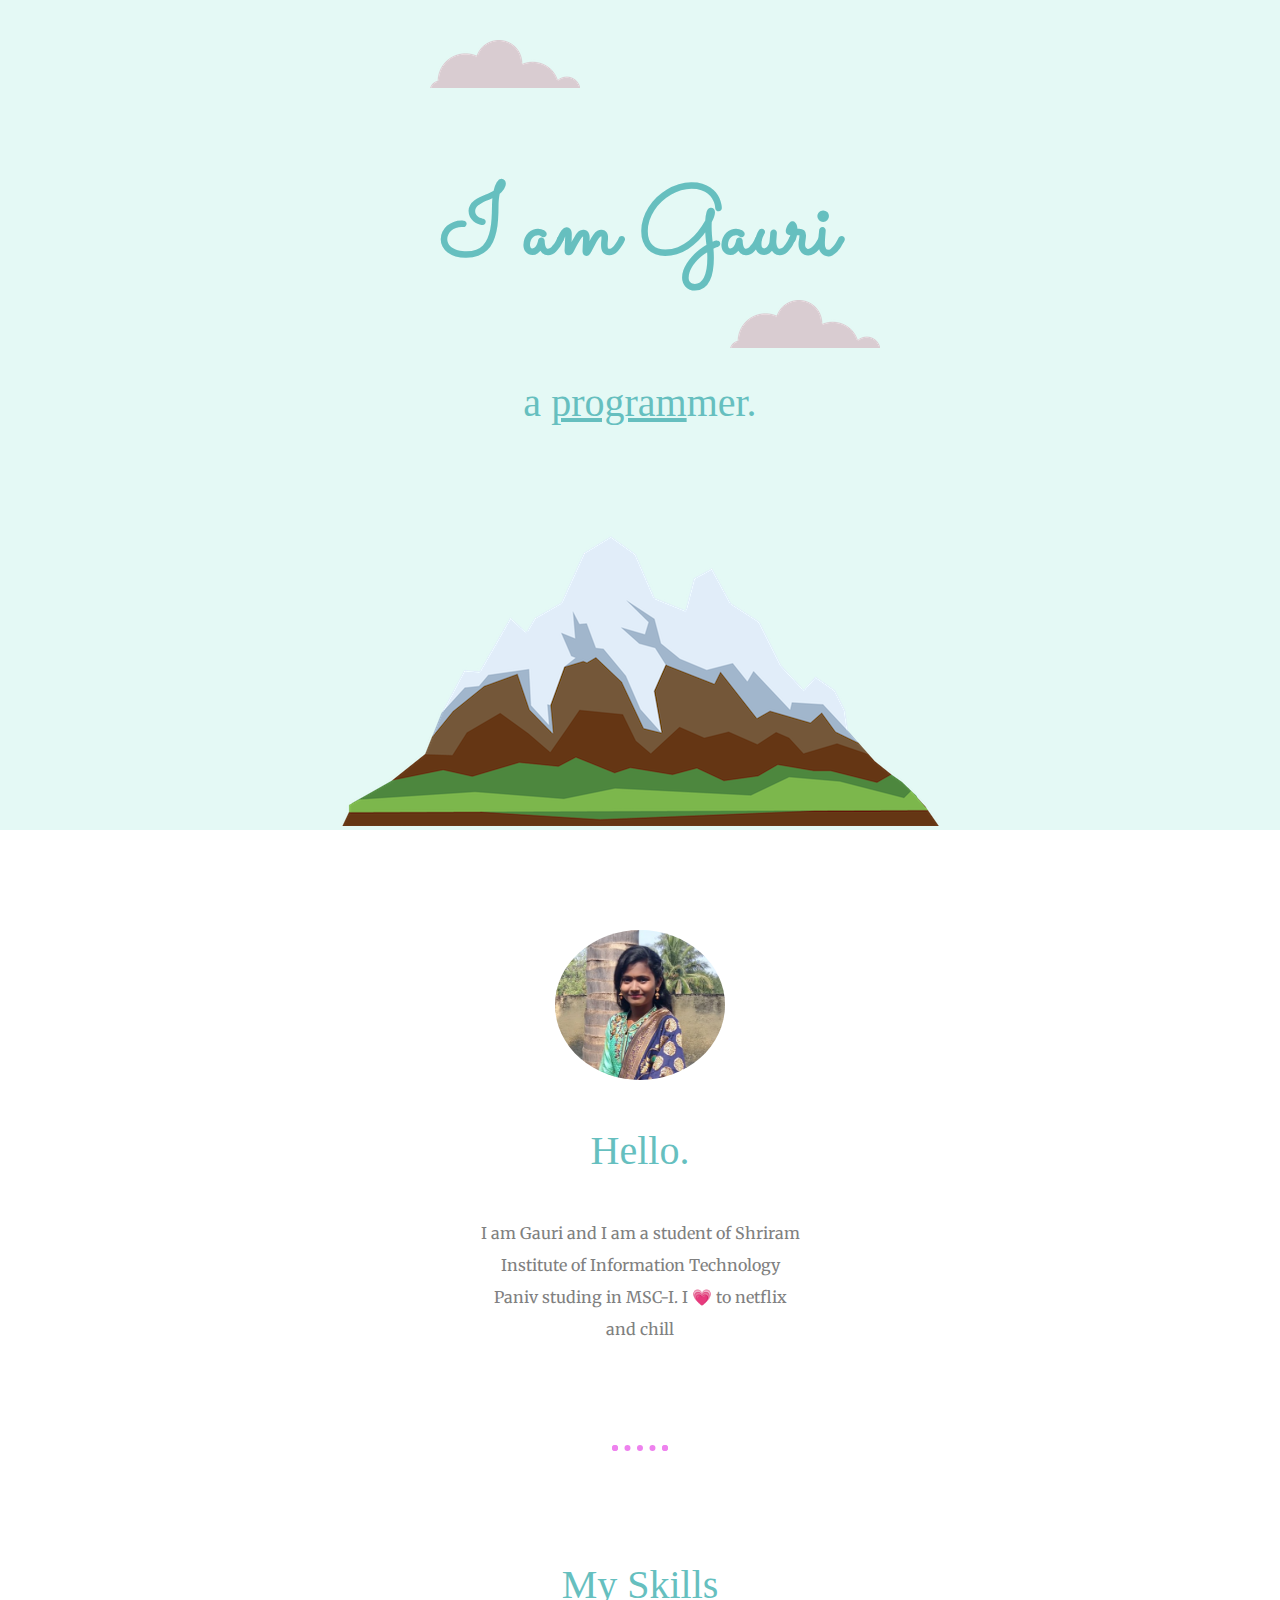
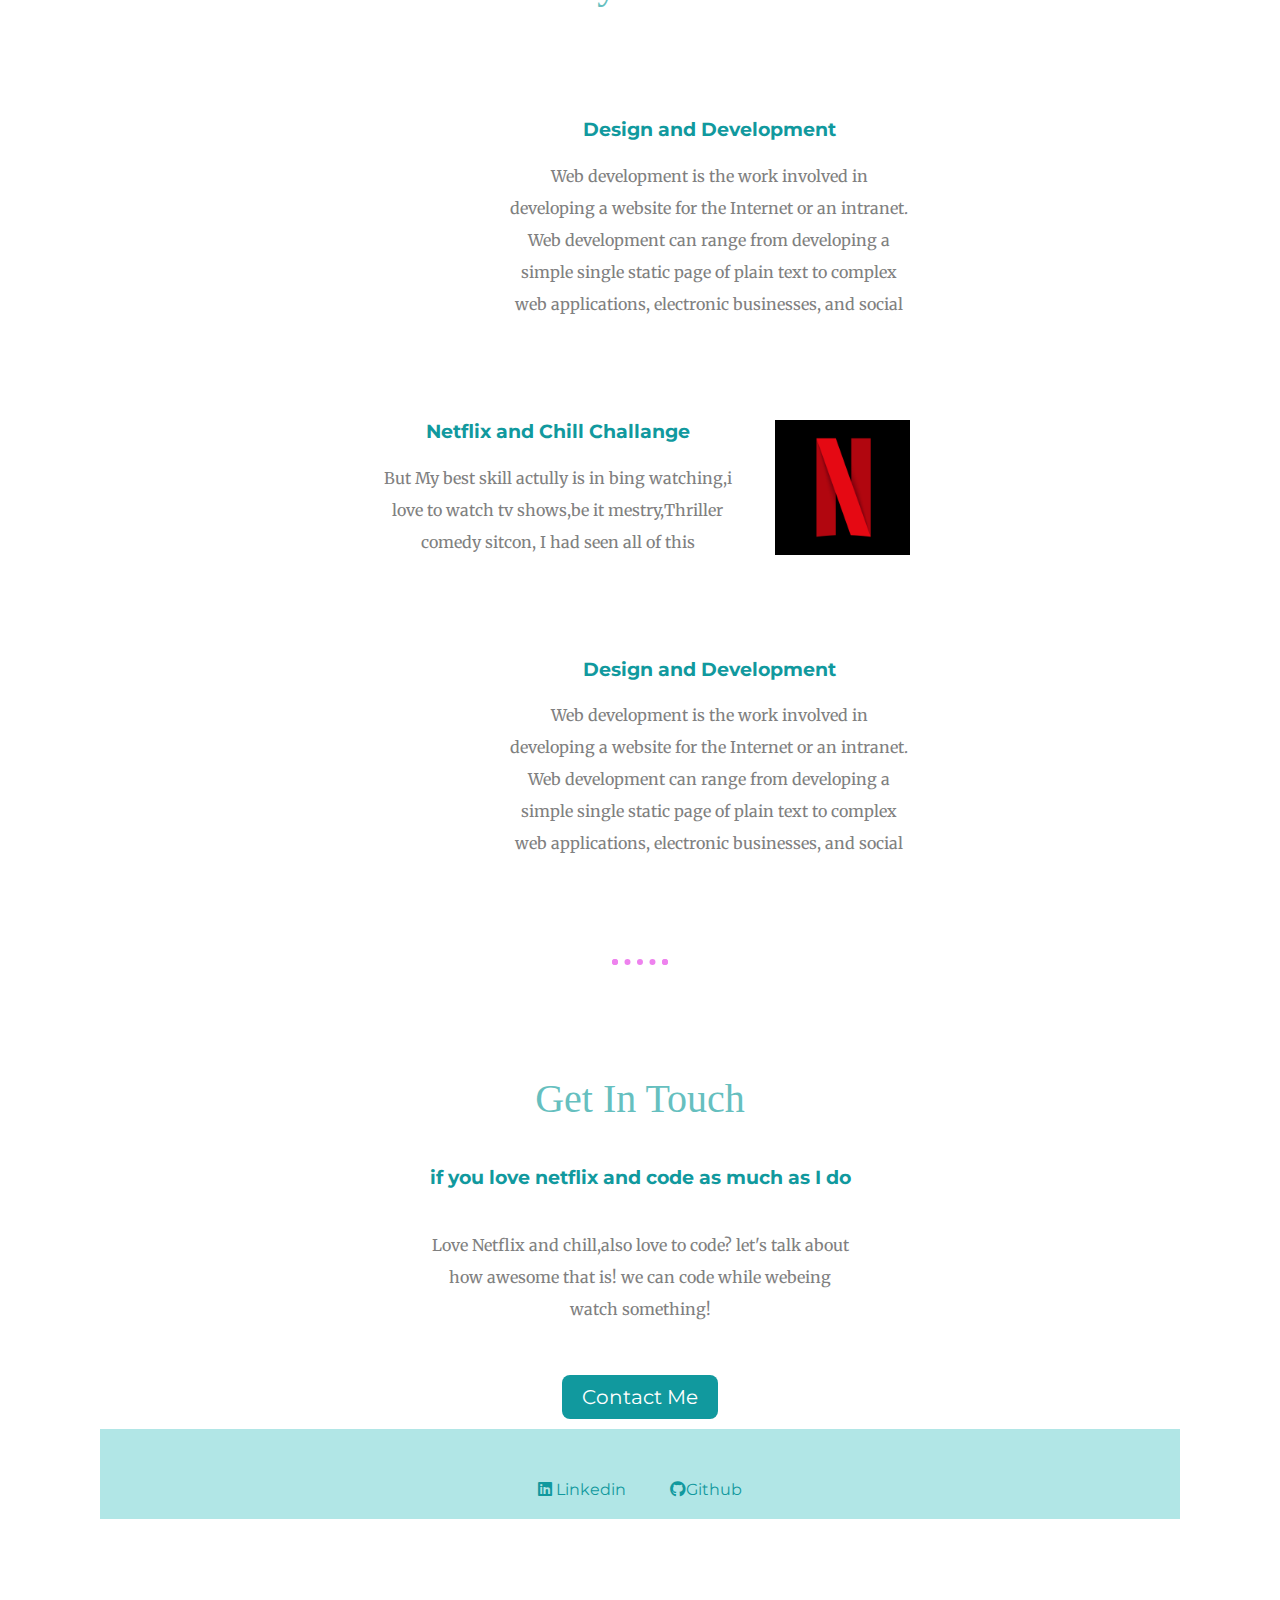
<file: index.html>
<!DOCTYPE html>
<html>
<head>
    <title>Document</title>
    <meta name='viewport' content='width=device-width, initial-scale=1'>
    <link rel='stylesheet' type='text/css'  href='portfollio.css'>
    <link rel="stylesheet" href="https://cdnjs.cloudflare.com/ajax/libs/font-awesome/6.0.0-beta3/css/all.min.css">
    <link href="https://fonts.googleapis.com/css2?family=Merriweather&family=Montserrat&family=Sacramento&display=swap" rel="stylesheet">

</head>
<body>

    <div class="top-container">
        <img src="images/cloud.png" alt="cloudImage" class="top-cloud">
      
        <div class="title-text">
            <h1>I am Gauri</h1>
            <h2>a <span class="pro">program</span>mer.</h2>

        </div>
        <img src="images/cloud.png" alt="cloud" class="bottom-cloud">
        <img src="images/mountain.png" alt="mountain" class="Mountain">
    </div>


    <div class="middle-container">
            <div class="profile">
                <img src="images/Gauri.jpg" alt="Gauri">
                <h2>Hello.</h2>
                <p class="Intro">I am  Gauri and I am a student of Shriram Institute of Information Technology Paniv studing in MSC-I. I &#128151; to netflix and chill </p>
            </div>
            <hr>
            <div class="skill">
                <h2>My Skills</h2>

                <div class="row-skills">
                    <iframe src="https://giphy.com/embed/povenlBAIz14s" frameborder="0" width="=200px" height="200px" class="code-img giphy-embed" allowfullscreen></iframe>
                    <h3>Design and Development</h3>
                    <p>Web development is the work involved in developing a website for the Internet or an intranet. Web development can range from developing a simple single static page of plain text to complex web applications, electronic businesses, and social</p>
                </div>

                <div class="row-skills">
                <img src="images/netflix.jpg" class="netflix-img" alt="netflix">
                    <h3>Netflix and Chill Challange</h3>
                    <p>But My best skill actully is in bing watching,i love to watch tv shows,be it mestry,Thriller comedy sitcon, I had seen all of this</p>
                </div>
                
                <div class="row-skills">
                    <iframe src="https://giphy.com/embed/LR5ZBwZHv02lmpVoEU
                    " frameborder="0" width="=200px" height="200px" class="code-img giphy-embed" allowfullscreen></iframe>
                    <h3>Design and Development</h3>
                    <p>Web development is the work involved in developing a website for the Internet or an intranet. Web development can range from developing a simple single static page of plain text to complex web applications, electronic businesses, and social</p>
                </div>
            </div>   
           <hr>
            <div class="contact-me">
                <h2>Get In Touch</h2>
                <h3>if you love netflix and code as much as I do</h3>
                <p class="contact-message">
                   Love Netflix and chill,also love to code? let's talk about how awesome that is! we can code while webeing watch something!
                </p>
                <a href="mailto:" class="btn">Contact Me</a>
            </div>
        <div class="bottom-container">
            <a href="" class="footer-link"> <i class="fa-brands fa-linkedin"></i> Linkedin</a>
             <a href="" class="footer-link"><i class="fa-brands fa-github"></i>Github</a>
        </div>
           
    </div>
    
</body>
</html>
</file>
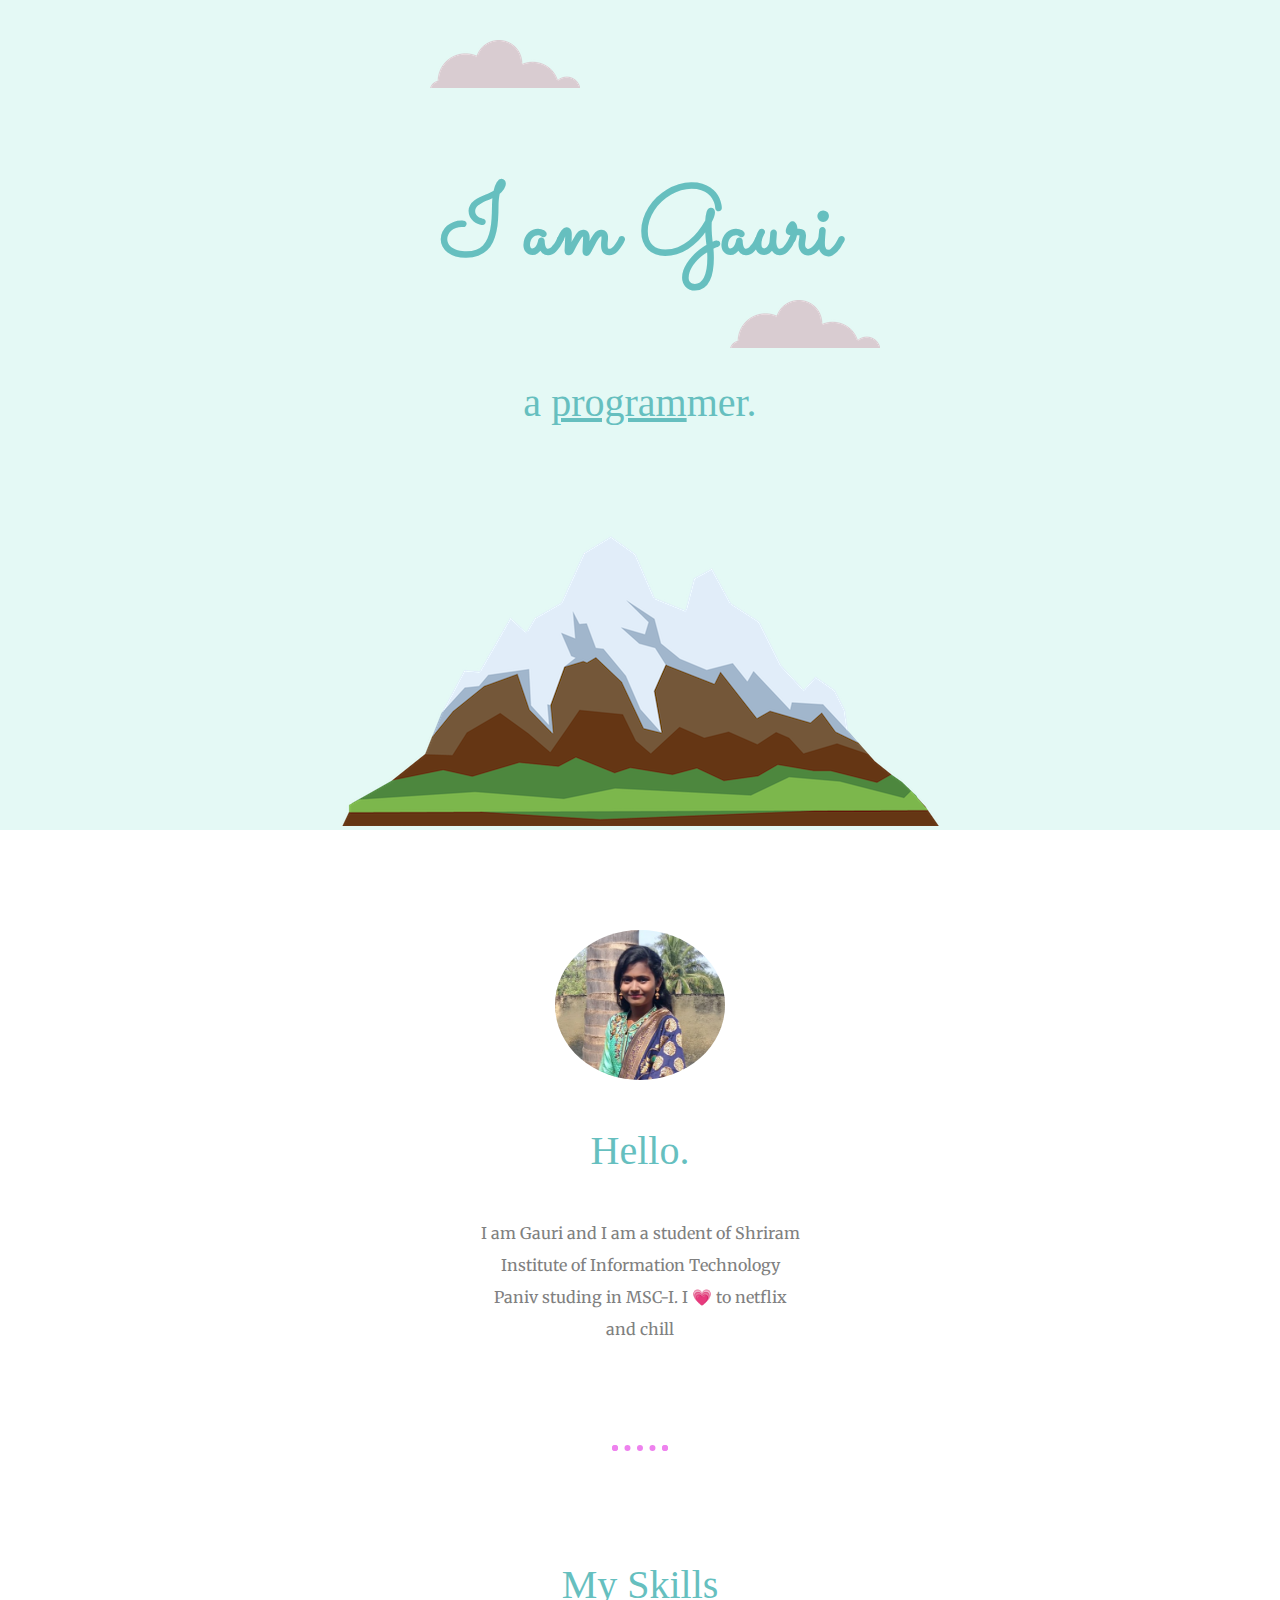
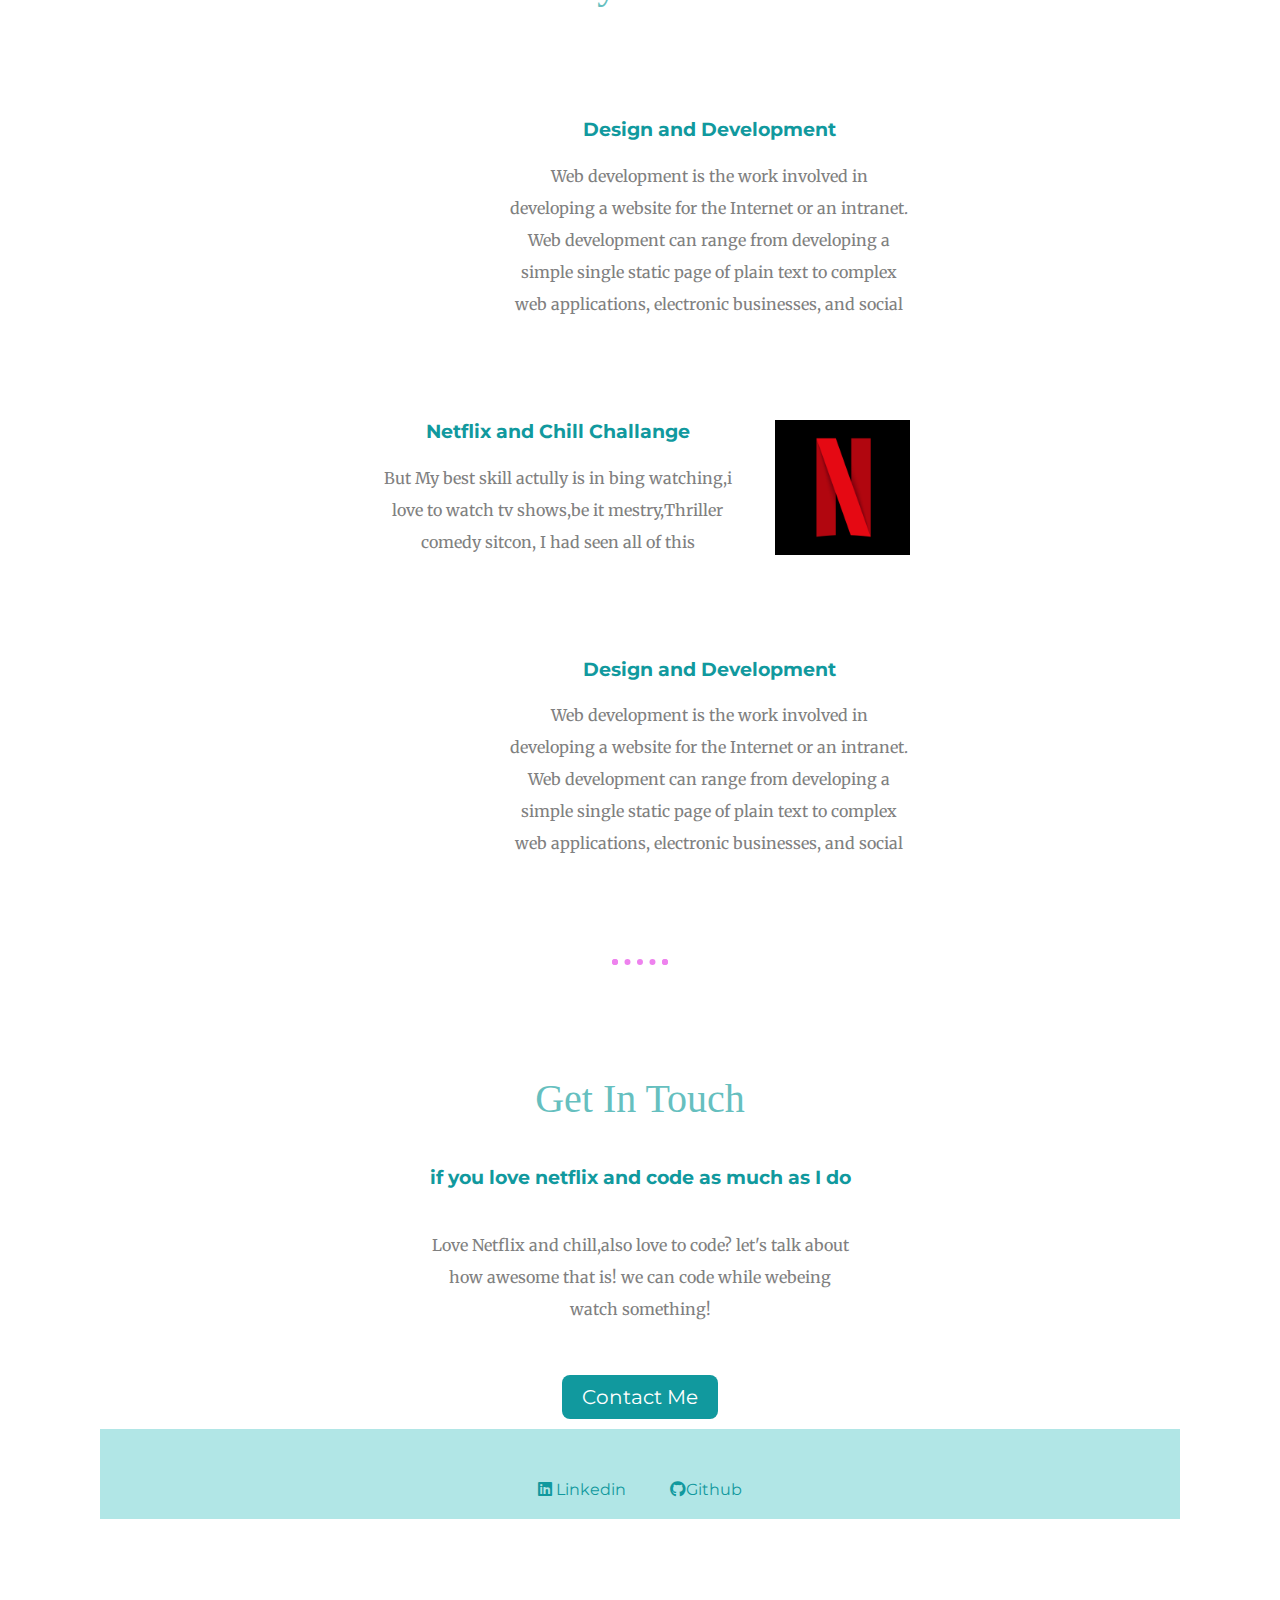
<file: portfolio.html>
<!DOCTYPE html>
<html>
<head>
    <title>Document</title>
    <meta name='viewport' content='width=device-width, initial-scale=1'>
    <link rel='stylesheet' type='text/css'  href='portfollio.css'>
    <link rel="stylesheet" href="https://cdnjs.cloudflare.com/ajax/libs/font-awesome/6.0.0-beta3/css/all.min.css">
    <link href="https://fonts.googleapis.com/css2?family=Merriweather&family=Montserrat&family=Sacramento&display=swap" rel="stylesheet">

</head>
<body>

    <div class="top-container">
        <img src="images/cloud.png" alt="cloudImage" class="top-cloud">
      
        <div class="title-text">
            <h1>I am Gauri</h1>
            <h2>a <span class="pro">program</span>mer.</h2>

        </div>
        <img src="images/cloud.png" alt="cloud" class="bottom-cloud">
        <img src="images/mountain.png" alt="mountain" class="Mountain">
    </div>


    <div class="middle-container">
            <div class="profile">
                <img src="images/Gauri.jpg" alt="Gauri">
                <h2>Hello.</h2>
                <p class="Intro">I am  Gauri and I am a student of Shriram Institute of Information Technology Paniv studing in MSC-I. I &#128151; to netflix and chill </p>
            </div>
            <hr>
            <div class="skill">
                <h2>My Skills</h2>

                <div class="row-skills">
                    <iframe src="https://giphy.com/embed/povenlBAIz14s" frameborder="0" width="=200px" height="200px" class="code-img giphy-embed" allowfullscreen></iframe>
                    <h3>Design and Development</h3>
                    <p>Web development is the work involved in developing a website for the Internet or an intranet. Web development can range from developing a simple single static page of plain text to complex web applications, electronic businesses, and social</p>
                </div>

                <div class="row-skills">
                <img src="images/netflix.jpg" class="netflix-img" alt="netflix">
                    <h3>Netflix and Chill Challange</h3>
                    <p>But My best skill actully is in bing watching,i love to watch tv shows,be it mestry,Thriller comedy sitcon, I had seen all of this</p>
                </div>
                
                <div class="row-skills">
                    <iframe src="https://giphy.com/embed/LR5ZBwZHv02lmpVoEU
                    " frameborder="0" width="=200px" height="200px" class="code-img giphy-embed" allowfullscreen></iframe>
                    <h3>Design and Development</h3>
                    <p>Web development is the work involved in developing a website for the Internet or an intranet. Web development can range from developing a simple single static page of plain text to complex web applications, electronic businesses, and social</p>
                </div>
            </div>   
           <hr>
            <div class="contact-me">
                <h2>Get In Touch</h2>
                <h3>if you love netflix and code as much as I do</h3>
                <p class="contact-message">
                   Love Netflix and chill,also love to code? let's talk about how awesome that is! we can code while webeing watch something!
                </p>
                <a href="mailto:" class="btn">Contact Me</a>
            </div>
        <div class="bottom-container">
            <a href="" class="footer-link"> <i class="fa-brands fa-linkedin"></i> Linkedin</a>
             <a href="" class="footer-link"><i class="fa-brands fa-github"></i>Github</a>
        </div>
           
    </div>
    
</body>
</html>
</file>
<file: portfollio.css>
@import url('https://fonts.googleapis.com/css?family=Muli&display=swap%27');

body{
    font-family:'Merriweather', serif;
    margin: 0px;
    text-align: center;
    color:gray;
}
h1{
    font-family:'Sacramento', cursive;
    font-size: 6em;
    color:#66BFBF;  
}
h2{
    font-family:Georgia, 'Times New Roman', Times, serif;
    color:#66BFBF;
    font-size: 2.5em;
    font-weight: normal;
    padding: 10px;
}
.top-container{
    background-color: #E4F9F5;
    position: relative;
    padding-top: 100px;
}
.profile img{
    width:170px;
    height: 150px;
    border-radius: 50%;
}
h3{
    font-family:'Montserrat', sans-serif;
    color: #11999e;
}
hr{
    border:6px dotted violet;
    width: 4%;
    border-bottom:none;
    margin: 100px auto;
}
a{
    color: #11999e;
    margin: 10px 20px;
    font-family:'Montserrat', sans-serif;
    text-decoration: none;
}
a:hover{
    color: black;
}
.middle-container{
    margin: 100px;
}
.bottom-container{
    margin-top: 20px;
    background-color: #b1e6e6;
    padding: 50px 0 20px;
}
.row-skills{
    width: 50%;
    margin: 100px auto 100px auto;
    text-align: center;
}
.pro{
    text-decoration: underline;
}
.code-img{
    width: 20%;
    float: left;
    margin-left: 30px;
}
.netflix-img{
    width: 25%;
    float: right;
    margin-left: 30px;
}
.Intro{
    width: 30%;
    margin: auto;
}
.contact-message{
    width: 40%;
    margin: 40px auto 60px;
}
.btn{
    background-color: #11999e;
    border-radius: 8px;
    color: white;
    font-family:'Montserrat', sans-serif;
    font-size: 20px;
    padding: 10px 20px 10px 20px;

}
p{
    line-height: 2;
}
.top-cloud{
    position: absolute;
    right: 700px;
    top: 40px;
}
.bottom-cloud{
    position: absolute;
    right: 400px;
    top: 300px;

}
</file>
